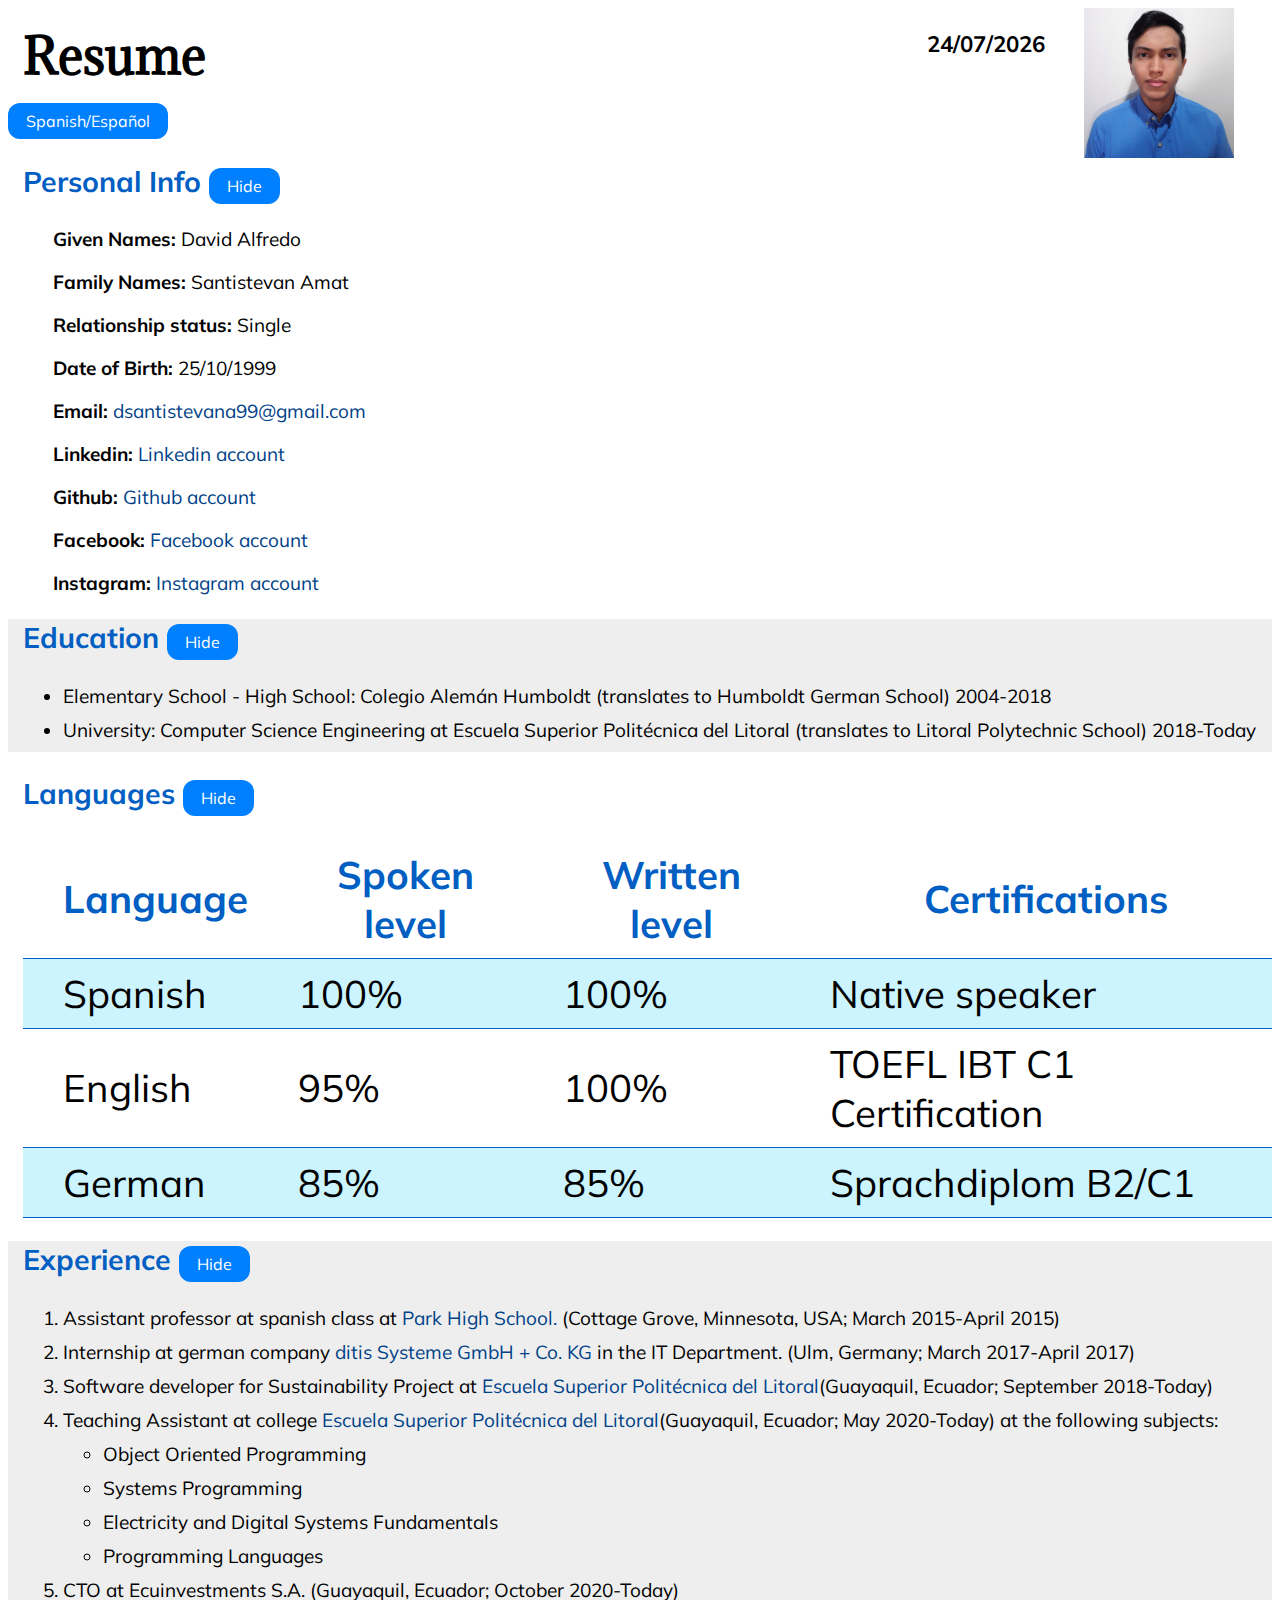
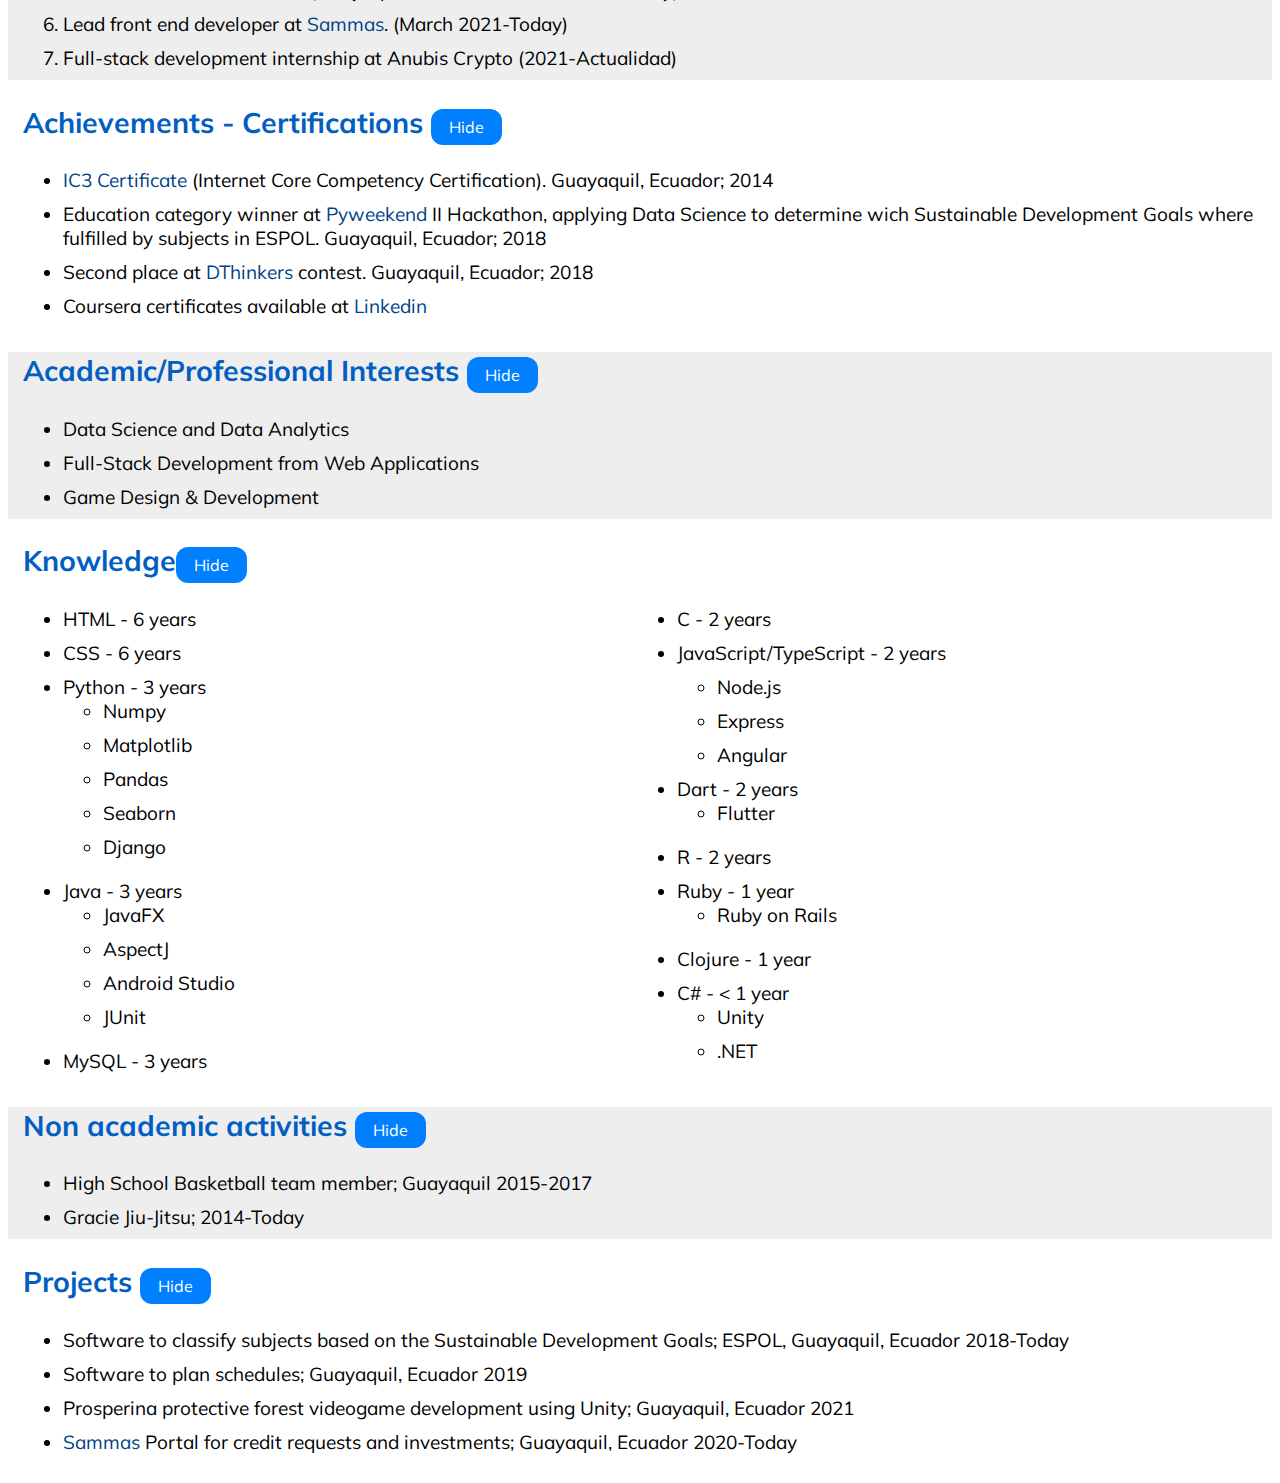
<file: index.html>
<html>
	<head>
		<title> Resume - David Santistevan</title>
		<meta charset="utf-8">
		<link href='https://fonts.googleapis.com/css?family=Adamina' rel='stylesheet'>
		<link href='https://fonts.googleapis.com/css?family=Muli' rel='stylesheet'>
		<link rel="stylesheet" href="estilo_hojaVida.css">
		<script src="main.js"></script>
	</head>
	
	<body>
		<img id="foto" src="Foto.jpg" height=150px width=150px>
		<div class="seccion" id="seccionFecha">
			<h3 id="fecha"></h3>
		</div>
		<h1 id="hojaVida">Resume</h1> 
		<a href="hoja_de_vida.html"><button id="language">Spanish/Español</button></a>
		<div class="seccion" id="datosPersonales">
			<h2 class="titulo">Personal Info <button id='botonDatos' onclick="ocultarSeccion('datosPersonales','botonDatos',1)">Hide</button></h2>
			<div class="elementos" id="elementos-datosPersonales">
				<p><b>Given Names: </b>David Alfredo</p>
				<p><b>Family Names: </b>Santistevan Amat</p>
				<p><b>Relationship status: </b>Single</p>
				<p><b>Date of Birth: </b>25/10/1999</p>
				<p><b>Email: </b><a href="mailto://dsantistevana99@gmail.com">dsantistevana99@gmail.com</a></p>
				<p><b>Linkedin: </b><a target="_blank" rel="noopener noreferrer" href="https://www.linkedin.com/in/david-santistevan-amat"> Linkedin account</a></p>
				<p><b>Github: </b><a target="_blank" rel="noopener noreferrer" href="https://www.github.com/dsantistevan/"> Github account</a></p>
				<p><b>Facebook: </b><a target="_blank" rel="noopener noreferrer" href="https://www.facebook.com/david.santistevan.amat"> Facebook account</a></p>
				<p><b>Instagram: </b><a target="_blank" rel="noopener noreferrer" href="https://www.instagram.com/dsantistevan99/"> Instagram account</a></p>
			</div>
		</div>

		<div class="seccion" id="educacion">
			<h2 class="titulo">Education <button id='botonEducacion' onclick="ocultarSeccion('educacion','botonEducacion',1)">Hide</button></h2>
			<div class="elementos" id="elementos-educacion">
				<ul>
					<li>Elementary School - High School: Colegio Alemán Humboldt (translates to Humboldt German School) 2004-2018</li>
					<li>University: Computer Science Engineering at Escuela Superior Politécnica del Litoral (translates to Litoral Polytechnic School) 2018-Today</li>
				</ul>
			</div>
		</div>

		<div class="seccion" id="idiomas">
			<h2 class="titulo"> Languages <button id='botonIdiomas' onclick="ocultarSeccion('idiomas','botonIdiomas',1)">Hide</button></h2>
			<div class="elementos" id="elementos-idiomas">
				<table align="center">
					<tr id="headerTabla">
						<th>
							<p>Language</p>
						</th>
						<th>
							<p>Spoken level</p>
						</th>
						<th>
							<p>Written level</p>
						</th>
						<th>
							<p>Certifications</p>
						</th>
					</tr>
					<tr>
						<td>
							<p>Spanish</p>
						</td>
						<td>
							<p>100%</p>
						</td>
						<td>
							<p>100%</p>
						</td>
						<td>
							<p>Native speaker</p>
						</td>
					</tr>
					<tr>
						<td>
							<p>English</p>
						</td>
						<td>
							<p>95%</p>
						</td>
						<td>
							<p>100%</p>
						</td>
						<td>
							<p>TOEFL IBT C1 Certification</p>
						</td>
					</tr>
					<tr>
						<td>
							<p>German</p>
						</td>
						<td>
							<p>85%</p>
						</td>
						<td>
							<p>85%</p>
						</td>
						<td>
							<p>Sprachdiplom B2/C1</p>
						</td>
					</tr>
				</table>
			</div>
		</div>
		
		<div class="seccion" id="experiencia">
			<h2 class="titulo">Experience <button id='botonExperiencia' onclick="ocultarSeccion('experiencia','botonExperiencia',1)">Hide</button></h2>
			<div class="elementos" id="elementos-experiencia">
				<ol>
					<li>Assistant professor at spanish class at <a target="_blank" rel="noopener noreferrer" href="https://phs.sowashco.org/">Park High School.</a> (Cottage Grove, Minnesota, USA; March 2015-April 2015)</li>
					<li>Internship at german company <a target="_blank" rel="noopener noreferrer" href="https://www.ditis.de/index.html">ditis Systeme GmbH + Co. KG</a> in the IT Department. (Ulm, Germany; March 2017-April 2017)</li>
					<li>Software developer for Sustainability Project at <a target="_blank" rel="noopener noreferrer" href="https://www.espol.edu.ec">Escuela Superior Politécnica del Litoral</a>(Guayaquil, Ecuador; September 2018-Today)</li>
					<li>
						Teaching Assistant at college <a target="_blank" rel="noopener noreferrer" href="https://www.espol.edu.ec">Escuela Superior Politécnica del Litoral</a>(Guayaquil, Ecuador; May 2020-Today) at the following subjects:</li>					
						<ul>
							<li>Object Oriented Programming</li>
							<li>Systems Programming</li>
							<li>Electricity and Digital Systems Fundamentals</li>
							<li>Programming Languages</li>
						</ul>
					<li>CTO at Ecuinvestments S.A. (Guayaquil, Ecuador; October 2020-Today)</li>
					<li>Lead front end developer at <a target="_blank" rel="noopener noreferrer" href="https://sammas.com.ec">Sammas</a>. (March 2021-Today)</li>
					<li>Full-stack development internship at Anubis Crypto (2021-Actualidad)</li>
				</ol>
			</div>
		</div>

		<div class="seccion" id="logros">
			<h2 class="titulo">Achievements - Certifications <button id='botonLogros' onclick="ocultarSeccion('logros','botonLogros',1)">Hide</button></h2>
			<div class="elementos" id="elementos-logros">
				<ul>
					<li><a target="_blank" rel="noopener noreferrer" href="https://certiport.pearsonvue.com/Certifications/IC3/Digital-Literacy-Certification/Overview.aspx">IC3 Certificate</a> (Internet Core Competency Certification). Guayaquil, Ecuador; 2014</li>
					<li>Education category winner at <a target="_blank" rel="noopener noreferrer" href="http://programacion.espol.edu.ec/pyweekend/">Pyweekend</a> II Hackathon, applying Data Science to determine wich Sustainable Development Goals where fulfilled by subjects in ESPOL. Guayaquil, Ecuador; 2018</li>
					<li>Second place at <a target="_blank" rel="noopener noreferrer" href="https://www.i3lab.org/i3week-dthinkers">DThinkers</a> contest. Guayaquil, Ecuador; 2018</li>
					<li>Coursera certificates available at <a target="_blank" rel="noopener noreferrer" href="https://www.linkedin.com/in/david-santistevan-amat/">Linkedin</a></li>
				</ul>
			</div>
		</div>
		
		
		<div class="seccion" id="intereses">
			<h2 class="titulo"> Academic/Professional Interests <button id='botonIntereses' onclick="ocultarSeccion('intereses','botonIntereses',1)">Hide</button></h2>
			<div class="elementos" id="elementos-intereses">
				<ul>
					<li>Data Science and Data Analytics</li>
					<li>Full-Stack Development from Web Applications</li>
					<li>Game Design & Development</li>
				</ul>
			</div>
		</div>
		<div class="seccion" id="conocimientos">
			<h2 class="titulo">Knowledge<button id='botonConocimientos' onclick="ocultarSeccion('conocimientos','botonConocimientos',1)">Hide</button></h2>
			<div class="elementos" id="elementos-conocimientos">
				<ul>
					<li>HTML - 6 years</li>
					<li>CSS - 6 years</li>
					<li>Python - 3 years
						<ul>
							<li>Numpy</li>
							<li>Matplotlib</li>
							<li>Pandas</li>
							<li>Seaborn</li>
							<li>Django</li>
						</ul>
					</li>
					<li>Java - 3 years
						<ul>
							<li>JavaFX</li>
							<li>AspectJ</li>
							<li>Android Studio</li>
							<li>JUnit</li>
						</ul>
					</li>
					<li>MySQL - 3 years</li>
					<li>C - 2 years</li>
					<li>JavaScript/TypeScript - 2 years</li>
						<ul>
							<li>Node.js</li>
							<li>Express</li>
							<li>Angular</li>
						</ul>
					<li>Dart -  2 years
						<ul>
							<li>Flutter</li>
						</ul>
					</li>
					<li>R - 2 years</li>
					<li>Ruby - 1 year
						<ul>
							<li>Ruby on Rails</li>
						</ul>	
					</li>
					<li>Clojure - 1 year </li>
					<li>C# - < 1 year 
						<ul>
							<li>Unity</li>
							<li>.NET</li>
						</ul>
					</li>
				</ul>
			</div>
		</div>

		<div class="seccion" id="cursos">
			<h2 class="titulo"> Non academic activities <button id='botonCursos' onclick="ocultarSeccion('cursos','botonCursos',1)">Hide</button></h2>
			<div class="elementos" id="elementos-cursos">
				<ul>
					<li>High School Basketball team member; Guayaquil 2015-2017</li>
					<li>Gracie Jiu-Jitsu; 2014-Today</li>
				</ul>
			</div>
		</div>
		<div class="seccion" id="proyectos">
			<h2 class="titulo"> Projects <button id='botonProyectos' onclick="ocultarSeccion('proyectos','botonProyectos',1)">Hide</button></h2>
			<div class="elementos" id="elementos-proyectos">
				<ul>
					<li>Software to classify subjects based on the Sustainable Development Goals; ESPOL, Guayaquil, Ecuador 2018-Today</li>
					<li>Software to plan schedules; Guayaquil, Ecuador 2019</li>
					<li>Prosperina protective forest videogame development using Unity; Guayaquil, Ecuador 2021</li>
					<li><a target="_blank" rel="noopener noreferrer" href="https://portal.sammas.com.ec">Sammas</a> Portal for credit requests and investments; Guayaquil, Ecuador 2020-Today</li>
				</ul>
			</div>
		</div>
	</body>

</html>
</file>
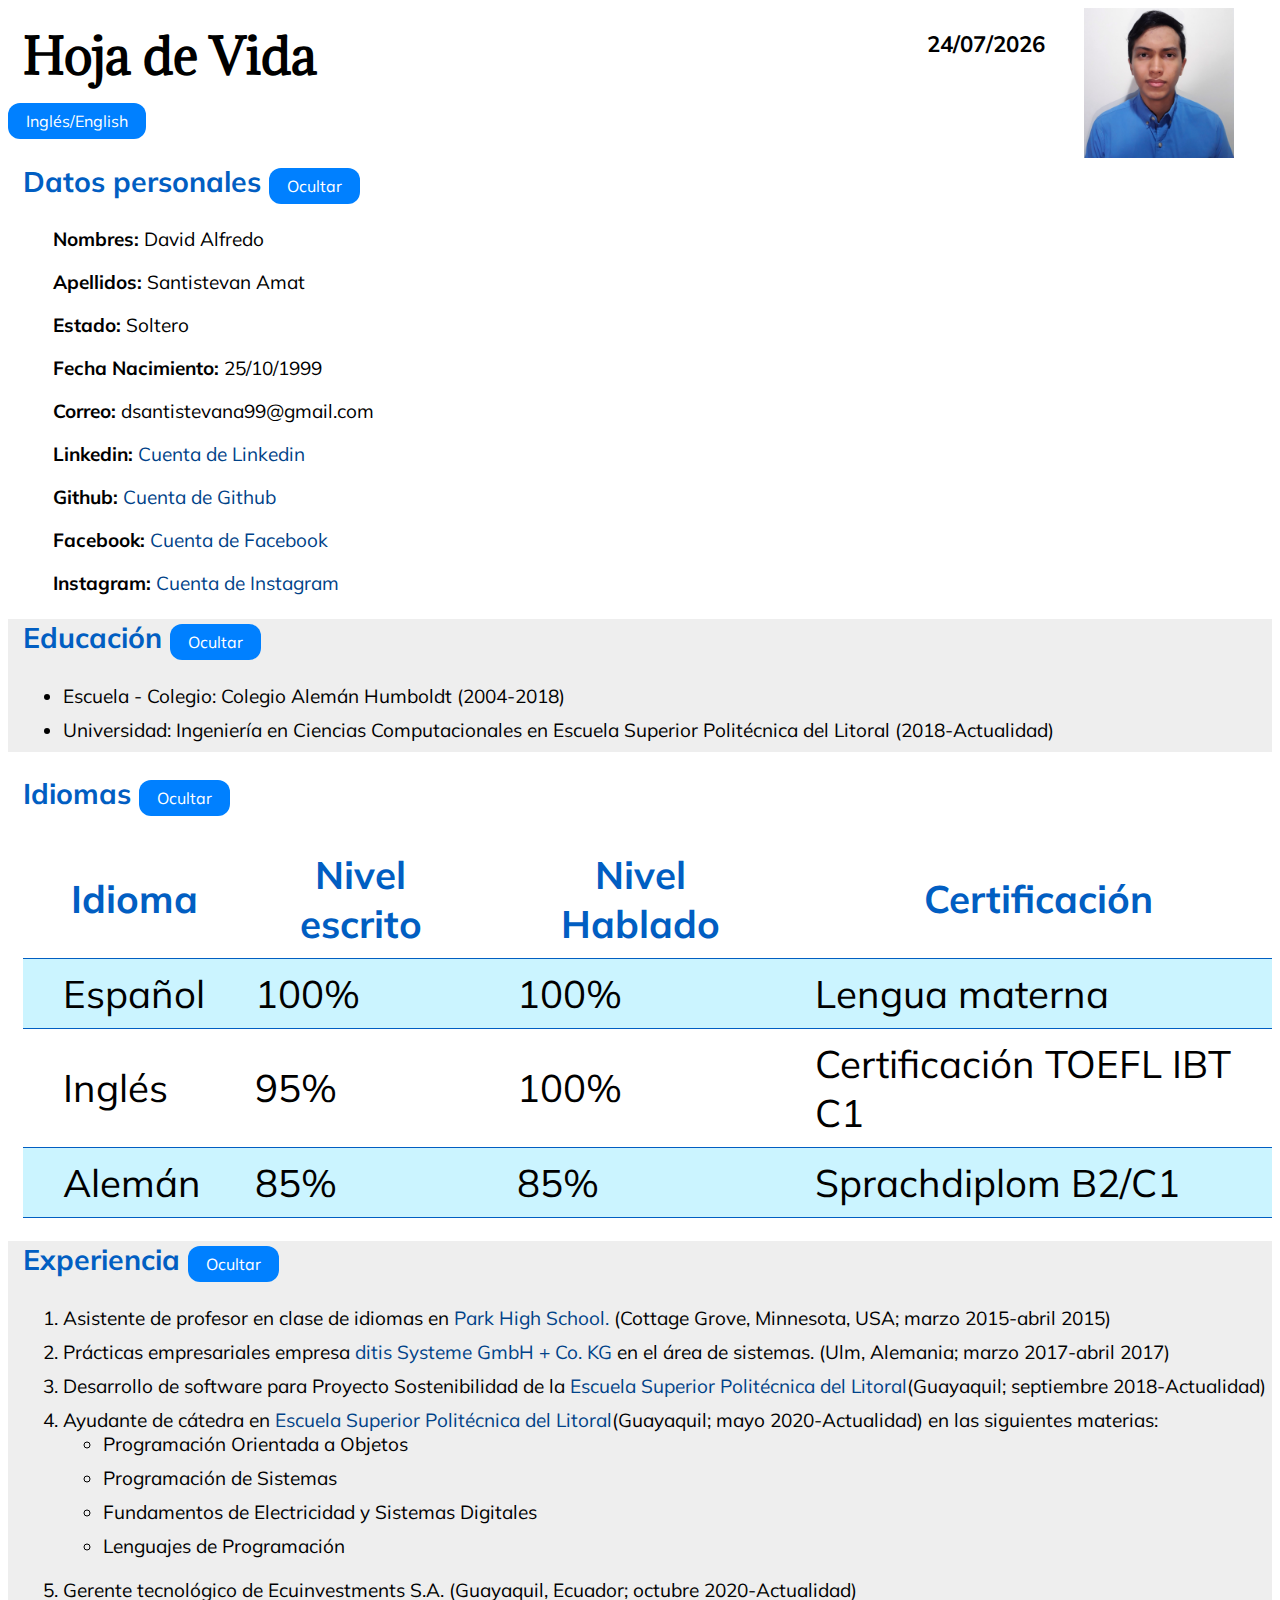
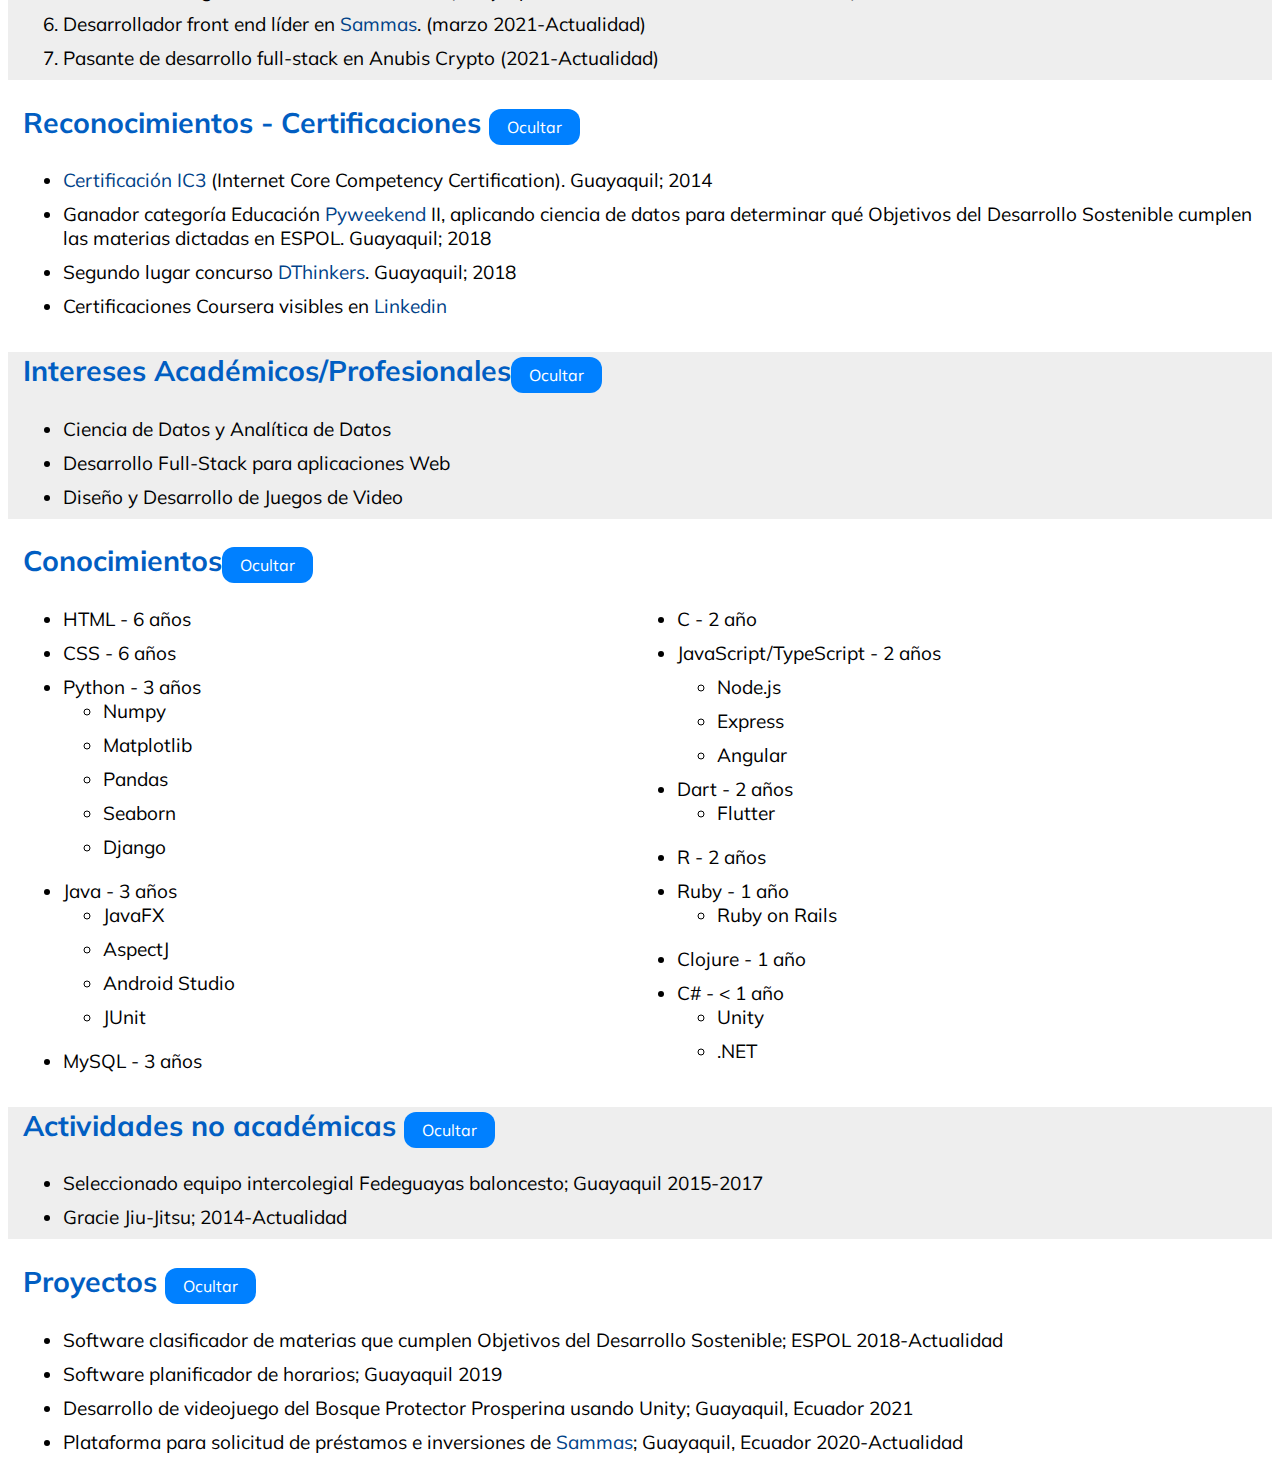
<file: hoja_de_vida.html>
<html>
	<head>
		<title> Hoja de Vida - David Santistevan</title>
		<meta charset="utf-8">
		<link href='https://fonts.googleapis.com/css?family=Adamina' rel='stylesheet'>
		<link href='https://fonts.googleapis.com/css?family=Muli' rel='stylesheet'>
		<link rel="stylesheet" href="estilo_hojaVida.css">
		<script src="main.js"></script>
	</head>
	
	<body>
		<img id="foto" src="Foto.jpg" height=150px width=150px>
		<div class="seccion" id="seccionFecha">
			<h3 id="fecha"></h3>
		</div>
		<h1 id="hojaVida">Hoja de Vida</h1> 
		<a href="index.html"><button id="language">Inglés/English</button></a>
		<div class="seccion" id="datosPersonales">
			<h2 class="titulo">Datos personales <button id='botonDatos' onclick="ocultarSeccion('datosPersonales','botonDatos',0)">Ocultar</button></h2>
			<div class="elementos" id="elementos-datosPersonales">
				<p><b>Nombres: </b>David Alfredo</p>
				<p><b>Apellidos: </b>Santistevan Amat</p>
				<p><b>Estado: </b>Soltero</p>
				<p><b>Fecha Nacimiento: </b>25/10/1999</p>
				<p><b>Correo: </b>dsantistevana99@gmail.com</p>
				<p><b>Linkedin: </b><a target="_blank" rel="noopener noreferrer" href="https://www.linkedin.com/in/david-santistevan-amat">Cuenta de Linkedin</a></p>
				<p><b>Github: </b><a target="_blank" rel="noopener noreferrer" href="https://www.github.com/dsantistevan/">Cuenta de Github</a></p>
				<p><b>Facebook: </b><a target="_blank" rel="noopener noreferrer" href="https://www.facebook.com/david.santistevan.amat">Cuenta de Facebook</a></p>
				<p><b>Instagram: </b><a target="_blank" rel="noopener noreferrer" href="https://www.instagram.com/dsantistevan99/">Cuenta de Instagram</a></p>
			</div>
		</div>

		<div class="seccion" id="educacion">
			<h2 class="titulo">Educación <button id='botonEducacion' onclick="ocultarSeccion('educacion','botonEducacion',0)">Ocultar</button></h2>
			<div class="elementos" id="elementos-educacion">
				<ul>
					<li>Escuela - Colegio: Colegio Alemán Humboldt (2004-2018)</li>
					<li>Universidad: Ingeniería en Ciencias Computacionales en Escuela Superior Politécnica del Litoral (2018-Actualidad)</li>
				</ul>
			</div>
		</div>

		<div class="seccion" id="idiomas">
			<h2 class="titulo"> Idiomas <button id='botonIdiomas' onclick="ocultarSeccion('idiomas','botonIdiomas',0)">Ocultar</button></h2>
			<div class="elementos" id="elementos-idiomas">
				<table align="center">
					<tr id="headerTabla">
						<th>
							<p>Idioma</p>
						</th>
						<th>
							<p>Nivel escrito</p>
						</th>
						<th>
							<p>Nivel Hablado</p>
						</th>
						<th>
							<p>Certificación</p>
						</th>
					</tr>
					<tr>
						<td>
							<p>Español</p>
						</td>
						<td>
							<p>100%</p>
						</td>
						<td>
							<p>100%</p>
						</td>
						<td>
							<p>Lengua materna</p>
						</td>
					</tr>
					<tr>
						<td>
							<p>Inglés</p>
						</td>
						<td>
							<p>95%</p>
						</td>
						<td>
							<p>100%</p>
						</td>
						<td>
							<p>Certificación TOEFL IBT C1</p>
						</td>
					</tr>
					<tr>
						<td>
							<p>Alemán</p>
						</td>
						<td>
							<p>85%</p>
						</td>
						<td>
							<p>85%</p>
						</td>
						<td>
							<p>Sprachdiplom B2/C1</p>
						</td>
					</tr>
				</table>
			</div>
		</div>
		
		<div class="seccion" id="experiencia">
			<h2 class="titulo">Experiencia <button id='botonExperiencia' onclick="ocultarSeccion('experiencia','botonExperiencia',0)">Ocultar</button></h2>
			<div class="elementos" id="elementos-experiencia">
				<p><ol>
					<li>Asistente de profesor en clase de idiomas en <a target="_blank" rel="noopener noreferrer" href="https://phs.sowashco.org/">Park High School.</a> (Cottage Grove, Minnesota, USA; marzo 2015-abril 2015)</li>
					<li>Prácticas empresariales empresa <a target="_blank" rel="noopener noreferrer" href="https://www.ditis.de/index.html">ditis Systeme GmbH + Co. KG</a> en el área de sistemas. (Ulm, Alemania; marzo 2017-abril 2017)</li>
					<li>Desarrollo de software para Proyecto Sostenibilidad de la <a target="_blank" rel="noopener noreferrer" href="https://www.espol.edu.ec">Escuela Superior Politécnica del Litoral</a>(Guayaquil; septiembre 2018-Actualidad)</li>
					<li>
						Ayudante de cátedra en <a target="_blank" rel="noopener noreferrer" href="https://www.espol.edu.ec">Escuela Superior Politécnica del Litoral</a>(Guayaquil; mayo 2020-Actualidad) en las siguientes materias:
						<ul>
							<li>Programación Orientada a Objetos</li>
							<li>Programación de Sistemas</li>
							<li>Fundamentos de Electricidad y Sistemas Digitales</li>
							<li>Lenguajes de Programación</li>
						</ul>
					</li>
					<li>Gerente tecnológico de Ecuinvestments S.A. (Guayaquil, Ecuador; octubre 2020-Actualidad)</li>
					<li>Desarrollador front end líder en <a target="_blank" rel="noopener noreferrer" href="https://sammas.com.ec">Sammas</a>. (marzo 2021-Actualidad)</li>
					<li>Pasante de desarrollo full-stack en Anubis Crypto (2021-Actualidad)</li>
				</ol></p>
			</div>
		</div>

		<div class="seccion" id="logros">
			<h2 class="titulo">Reconocimientos - Certificaciones <button id='botonLogros' onclick="ocultarSeccion('logros','botonLogros',0)">Ocultar</button></h2>
			<div class="elementos" id="elementos-logros">
				<ul>
					<li><a target="_blank" rel="noopener noreferrer" href="https://certiport.pearsonvue.com/Certifications/IC3/Digital-Literacy-Certification/Overview.aspx">Certificación IC3</a> (Internet Core Competency Certification). Guayaquil; 2014</li>
					<li>Ganador categoría Educación <a target="_blank" rel="noopener noreferrer" href="http://programacion.espol.edu.ec/pyweekend/">Pyweekend</a> II, aplicando ciencia de datos para determinar qué Objetivos del Desarrollo Sostenible cumplen las materias dictadas en ESPOL. Guayaquil; 2018</li>
					<li>Segundo lugar concurso <a target="_blank" rel="noopener noreferrer" href="https://www.i3lab.org/i3week-dthinkers">DThinkers</a>. Guayaquil; 2018</li>
					<li>Certificaciones Coursera visibles en <a target="_blank" rel="noopener noreferrer" href="https://www.linkedin.com/in/david-santistevan-amat/">Linkedin</a></li>
				</ul>
			</div>
		</div>
		<div class="seccion" id="intereses">
			<h2 class="titulo"> Intereses Académicos/Profesionales<button id='botonIntereses' onclick="ocultarSeccion('intereses','botonIntereses',0)">Ocultar</button></h2>
			<div class="elementos" id="elementos-intereses">
				<ul>
					<li>Ciencia de Datos y Analítica de Datos</li>
					<li>Desarrollo Full-Stack para aplicaciones Web</li>
					<li>Diseño y Desarrollo de Juegos de Video</li>
				</ul>
			</div>
		</div>
		<div class="seccion" id="conocimientos">
			<h2 class="titulo">Conocimientos<button id='botonConocimientos' onclick="ocultarSeccion('conocimientos','botonConocimientos',0)">Ocultar</button></h2>
			<div class="elementos" id="elementos-conocimientos">
				<ul>
					<li>HTML - 6 años</li>
					<li>CSS - 6 años</li>
					<li>Python - 3 años
						<ul>
							<li>Numpy</li>
							<li>Matplotlib</li>
							<li>Pandas</li>
							<li>Seaborn</li>
							<li>Django</li>
						</ul>
					</li>
					<li>Java - 3 años
						<ul>
							<li>JavaFX</li>
							<li>AspectJ</li>
							<li>Android Studio</li>
							<li>JUnit</li>
						</ul>
					</li>
					<li>MySQL - 3 años</li>
					<li>C - 2 año</li>
					<li>JavaScript/TypeScript - 2 años</li>
						<ul>
							<li>Node.js</li>
							<li>Express</li>
							<li>Angular</li>
						</ul>
					<li>Dart -  2 años
						<ul>
							<li>Flutter</li>
						</ul>
					</li>
					<li>R - 2 años</li>
					<li>Ruby - 1 año
						<ul>
							<li>Ruby on Rails</li>
						</ul>	
					</li>
					<li>Clojure -  1 año </li>
					<li>C# - < 1 año 
						<ul>
							<li>Unity</li>
							<li>.NET</li>
						</ul>
					</li>
				</ul>
			</div>
		</div>
		<div class="seccion" id="cursos">
			<h2 class="titulo"> Actividades no académicas <button id='botonCursos' onclick="ocultarSeccion('cursos','botonCursos',0)">Ocultar</button></h2>
			<div class="elementos" id="elementos-cursos">
				<ul>
					<li>Seleccionado equipo intercolegial Fedeguayas baloncesto; Guayaquil 2015-2017</li>
					<li>Gracie Jiu-Jitsu; 2014-Actualidad</li>
				</ul>
			</div>
		</div>

		<div class="seccion" id="proyectos">
			<h2 class="titulo"> Proyectos <button id='botonProyectos' onclick="ocultarSeccion('proyectos','botonProyectos',0)">Ocultar</button></h2>
			<div class="elementos" id="elementos-proyectos">
				<ul>
					<li>Software clasificador de materias que cumplen Objetivos del Desarrollo Sostenible; ESPOL 2018-Actualidad</li>
					<li>Software planificador de horarios; Guayaquil 2019</li>
					<li>Desarrollo de videojuego del Bosque Protector Prosperina usando Unity; Guayaquil, Ecuador 2021</li>
					<li>Plataforma para solicitud de préstamos e inversiones de <a target="_blank" rel="noopener noreferrer" href="https://portal.sammas.com.ec">Sammas</a>; Guayaquil, Ecuador 2020-Actualidad</li>
				</ul>
			</div>
		</div>
	</body>

</html>
</file>
<file: estilo_hojaVida.css>
body 
{
	background-color: #FFFFFF;
	scroll-behavior: smooth;
}

#hojaVida 
{
	font-family: "Adamina";
	font-size: 48px;
	padding: 15px;
}

#foto, #fecha
{
	float:right;
	padding-right:3vw
}

.seccion
{
	font-size: 19px;
	padding-left:15px;
	font-family:"Muli";

}

.seccion .titulo
{
	color:#015EC2;
}

.seccion p
{
	padding-left:30px;
}

li 
{
	padding-bottom:10px;
}

a
{
	text-decoration:inherit;
}

a:link
{
	color:#004288;
}

a:visited
{
	color:#000588;
}

a:hover
{
	color:#00FFAA;
}

a:active
{
	color:#0041FB
}

#headerTabla
{
	color:#015EC2;
}

table
{
	border-collapse:collapse;
}

table p
{
	font-size:3vw;
	
}

th,td
{
	padding:10;
	
}

tr:nth-child(even)
{
	background-color:#CBF4FF;

}

tr
{
	border-bottom: 1px solid #015EC2;
	
}

div[style*="hidden"] tr
{
	border-bottom: transparent;
	
}

button {
	background-color: #0080FF;
	border: none;
	color: white;
	padding: 8px 18px;
	text-align: center;
	text-decoration: none;
	display: inline-block;
	font-size: 16px;
	border-radius:12px;
	font-family:"Muli";
	-webkit-transition-duration: 0.2s; 
 	transition-duration: 0.2s;
}

button:hover {
  box-shadow: 0 12px 16px 0 rgba(0,0,0,0.24), 0 17px 50px 0 rgba(0,0,0,0.19);
}

.elementos
{
	-webkit-transition-duration: 0.4s; 
 	transition-duration: 0.25s;
}

#elementos-conocimientos > ul {
	columns: 2;
}

.seccion:nth-child(even){
	background-color: #eeeeee;
}

h1 {
	margin-bottom: 0;
}

.elementos{
	transition: all .3s ease;
}

.elementos-no *{
	display: none;
}
</file>
